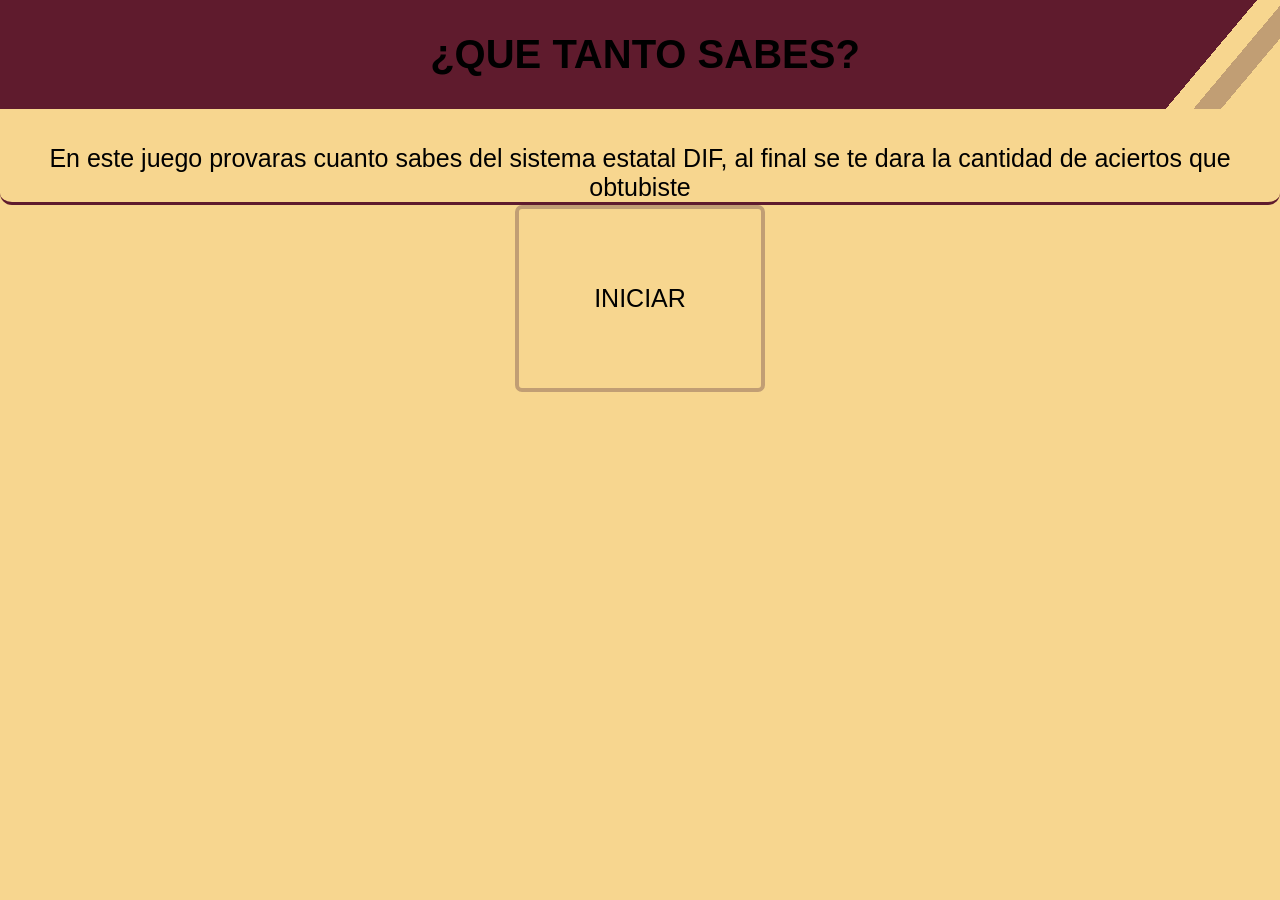
<file: index.html>
<!DOCTYPE html>
<html lang="en">
<head>
    <meta charset="UTF-8">
    <meta name="viewport" content="width=device-width, initial-scale=1.0">
    <title>Document</title>
    <link rel="stylesheet" href="styles.css">
</head>
<body>
    <div class="conteiner-titulo">
        <h1 class="titulo">
            ¿QUE TANTO SABES?
        </h1>
    </div>
    <div class="conteiner-explicacion">
        <p class="explicacion">
            En este juego provaras cuanto sabes del sistema estatal DIF, al final se te dara la cantidad de aciertos que obtubiste
        </p>
    </div>
    <div class="conteiner-iniciar">
        <a class="button-iniciar" href="pregunta1.html">INICIAR</a>
    </div>
</body>
</html>
</file>
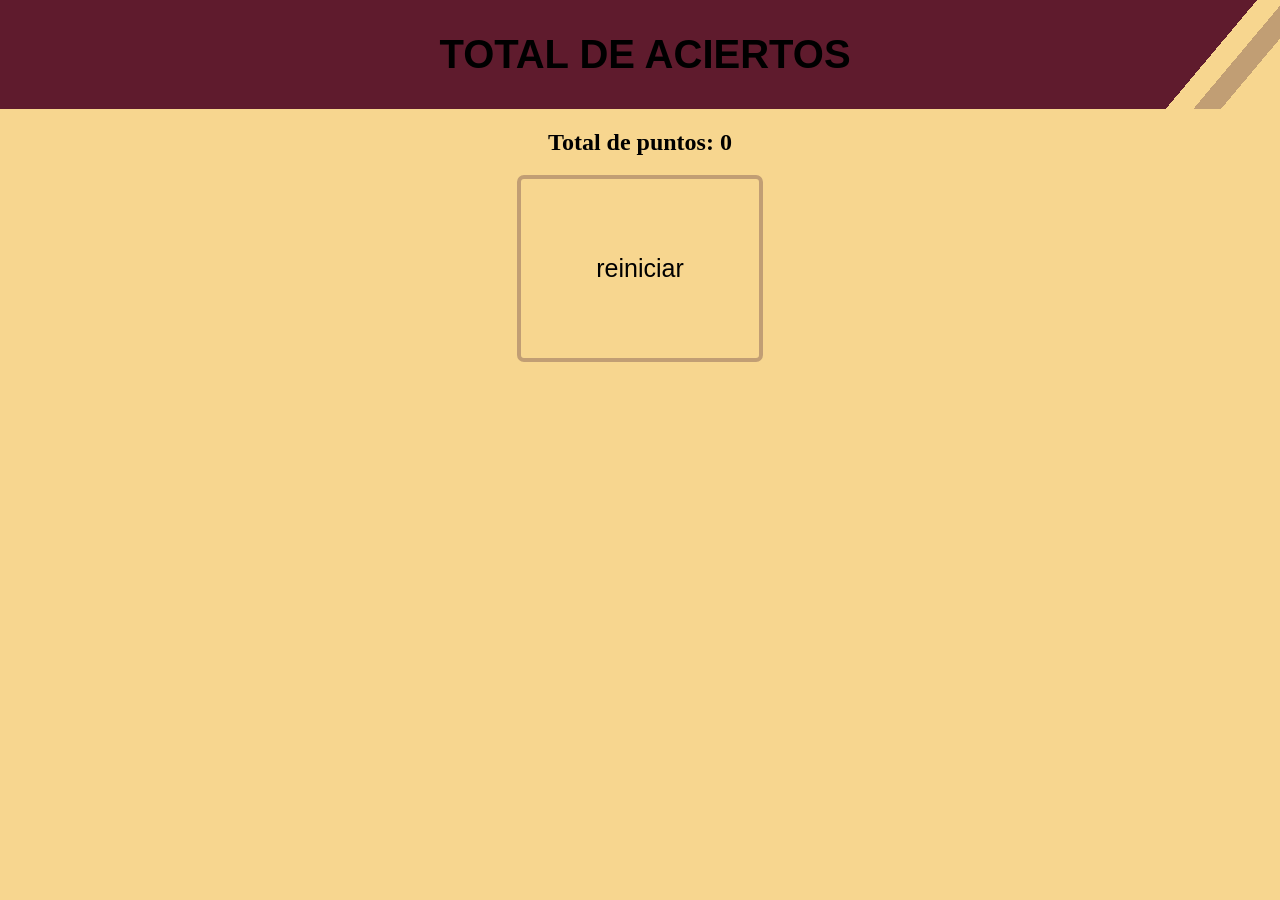
<file: final.html>
<!DOCTYPE html>
<html lang="en">
<head>
    <meta charset="UTF-8">
    <meta name="viewport" content="width=device-width, initial-scale=1.0">
    <title>Document</title>
    <link rel="stylesheet" href="styles.css">
<body>
    <div class="conteiner-titulo">
        <h1 class="titulo">
            TOTAL DE ACIERTOS
        </h1>
    </div>
    <h2 id="Resultado" style="text-align: center;"></h2>
    <div class="conteiner-iniciar">
        <a onclick="borrarPuntos()" class="button-iniciar" href="index.html">reiniciar</a>
    </div>
    <script>
        let puntos = parseInt(localStorage.getItem("puntos")) || 0;
        document.getElementById("Resultado").textContent = `Total de puntos: ${puntos}`;
        function borrarPuntos() {
        localStorage.removeItem("puntos");
        }
        document.addEventListener("DOMContentLoaded", function() {
            localStorage.removeItem("puntos");
        });
    </script>
</body>
</html>
</file>
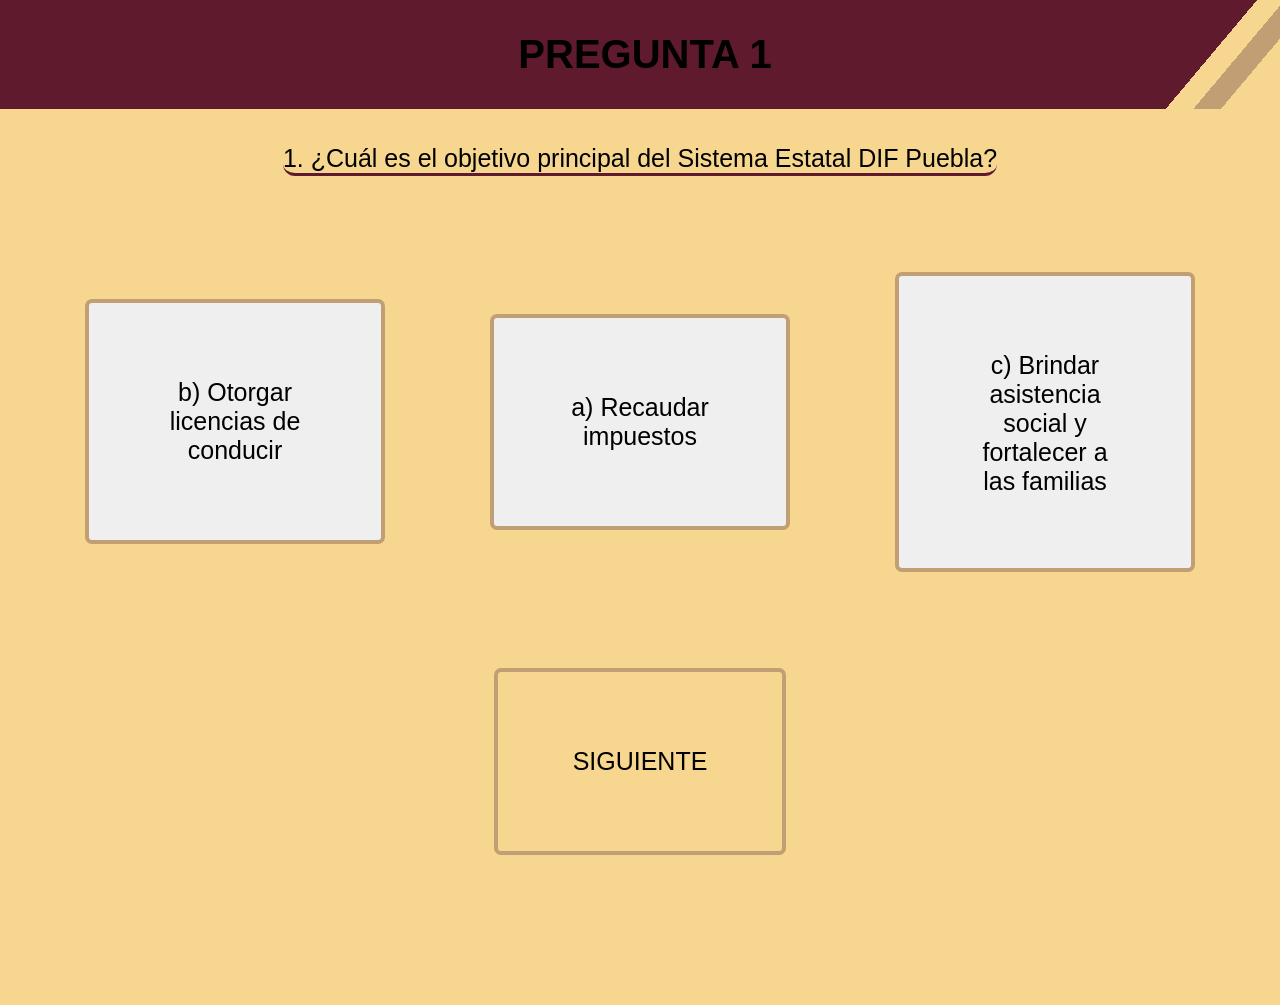
<file: pregunta1.html>
<!DOCTYPE html>
<html lang="en">
<head>
    <meta charset="UTF-8">
    <meta name="viewport" content="width=device-width, initial-scale=1.0">
    <title>Document</title>
    <link rel="stylesheet" href="styles.css">
    <script src="back.js"></script>
</head>
<body>
    <div class="conteiner-titulo">
        <h1 class="titulo">
            PREGUNTA 1
        </h1>
    </div>
    <div class="conteiner-explicacion">
        <p id="cambio" class="explicacion">
            1. ¿Cuál es el objetivo principal del Sistema Estatal DIF Puebla?
        </p>
    </div>
    <div class="conteiner-buttons">
        <button id="button1" onclick="Incorrecto()" class="quizz-button">a) Recaudar impuestos</button>
        <button id="button2" onclick="Incorrecto()" class="quizz-button">b) Otorgar licencias de conducir</button>
        <button id="button3" onclick="Pg1();" class="quizz-button">c) Brindar asistencia social y fortalecer a las familias</button>
    </div>
    <div class="conteiner-siguiente">
        <a class="button-siguiente" href="preguntas2.html">SIGUIENTE</a>
    </div>
    <script>
        document.getElementById("button3").addEventListener("click", function() {
        let puntos = parseInt(localStorage.getItem("puntos")) || 0;
        puntos += 1;
        localStorage.setItem("puntos", puntos);
        });
            document.addEventListener("DOMContentLoaded", function() {
            let numeros = [];
            let num1, num2, num3;
            while (numeros.length < 3) {
                let numero = Math.floor(Math.random() * 3) + 1
                if (!numeros.includes(numero)) {
                    numeros.push(numero);
                }
            }
            [num1, num2, num3] = numeros;
            document.getElementById("button1").style.order = num1
            document.getElementById("button2").style.order = num2
            document.getElementById("button3").style.order = num3
        });
            function Incorrecto(){
            document.getElementById("button1").style.backgroundColor = "red";
            document.getElementById("button2").style.backgroundColor = "red";
            document.getElementById("button3").disabled = true;
        }
    </script>
</body>
</html>
</file>
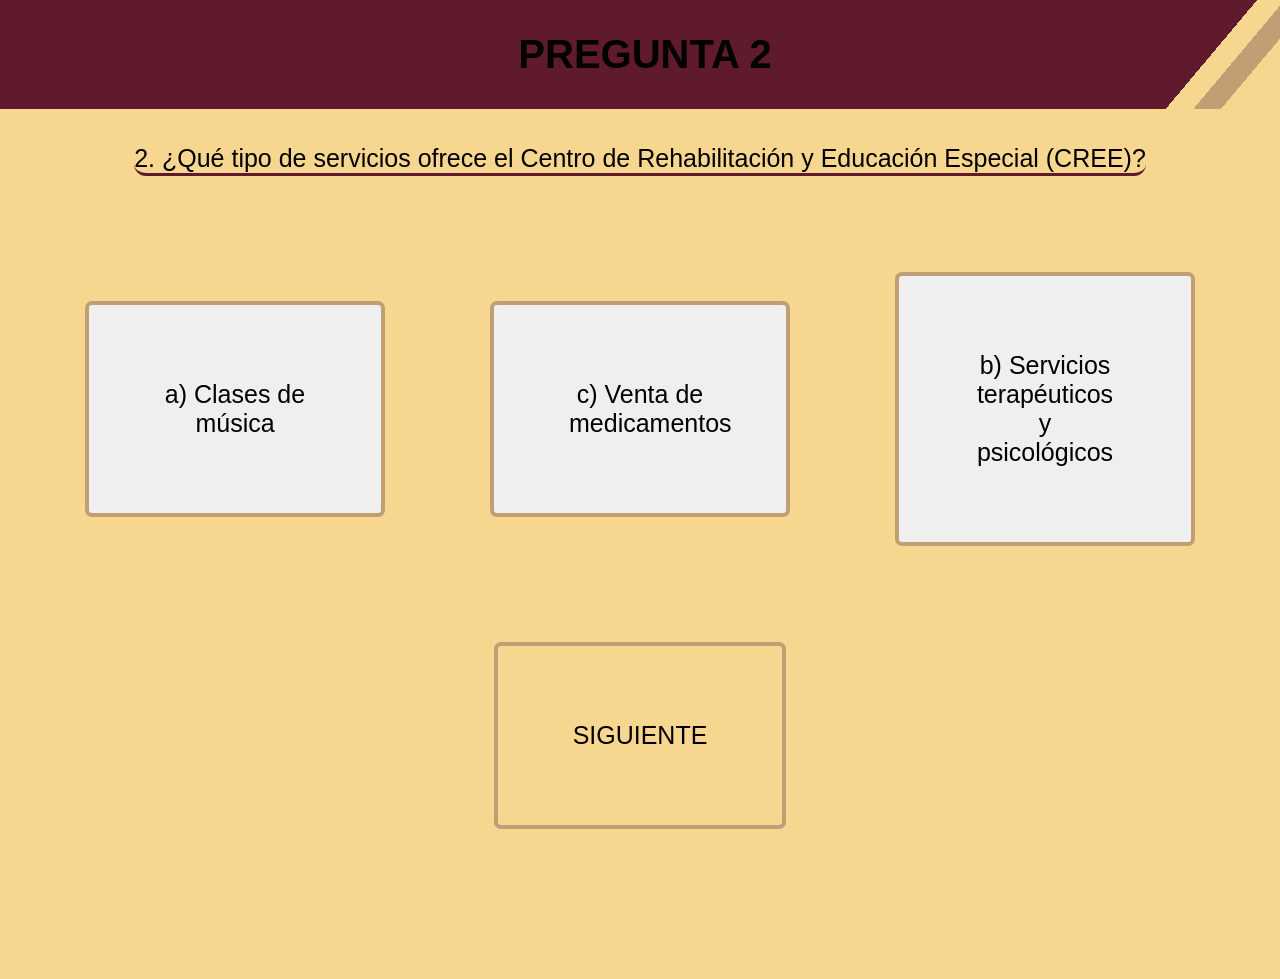
<file: preguntas2.html>
<!DOCTYPE html>
<html lang="en">
<head>
    <meta charset="UTF-8">
    <meta name="viewport" content="width=device-width, initial-scale=1.0">
    <title>Document</title>
    <link rel="stylesheet" href="styles.css">
    <script src="back.js"></script>
</head>
<body>
    <div class="conteiner-titulo">
        <h1 class="titulo">
            PREGUNTA 2
        </h1>
    </div>
    <div class="conteiner-explicacion">
        <p class="explicacion">
            2. ¿Qué tipo de servicios ofrece el Centro de Rehabilitación y Educación Especial (CREE)?
        </p>
    </div>
    <div class="conteiner-buttons">
        <button id="button1" onclick="Incorrecto()" class="quizz-button">a) Clases de música</button>
        <button id="button2" onclick="Pg2();" class="quizz-button">b) Servicios terapéuticos y psicológicos</button>
        <button id="button3" onclick="Incorrecto()" class="quizz-button">c) Venta de medicamentos</button>
    </div>
    <div class="conteiner-siguiente">
        <a class="button-siguiente" href="preguntas3.html">SIGUIENTE</a>
    </div>
    <script>
        document.getElementById("button2").addEventListener("click", function() {
        let puntos = parseInt(localStorage.getItem("puntos")) || 0;
        puntos += 1;
        localStorage.setItem("puntos", puntos);
        });
            document.addEventListener("DOMContentLoaded", function() {
            let numeros = [];
            let num1, num2, num3;
            while (numeros.length < 3) {
                let numero = Math.floor(Math.random() * 3) + 1
                if (!numeros.includes(numero)) {
                    numeros.push(numero);
                }
            }
            [num1, num2, num3] = numeros;
            document.getElementById("button1").style.order = num1
            document.getElementById("button2").style.order = num2
            document.getElementById("button3").style.order = num3
        });
        function Incorrecto(){
        document.getElementById("button1").style.backgroundColor = "red";
        document.getElementById("button3").style.backgroundColor = "red";
        document.getElementById("button2").disabled = true;
    }
    </script>
</body>
</html>
</file>
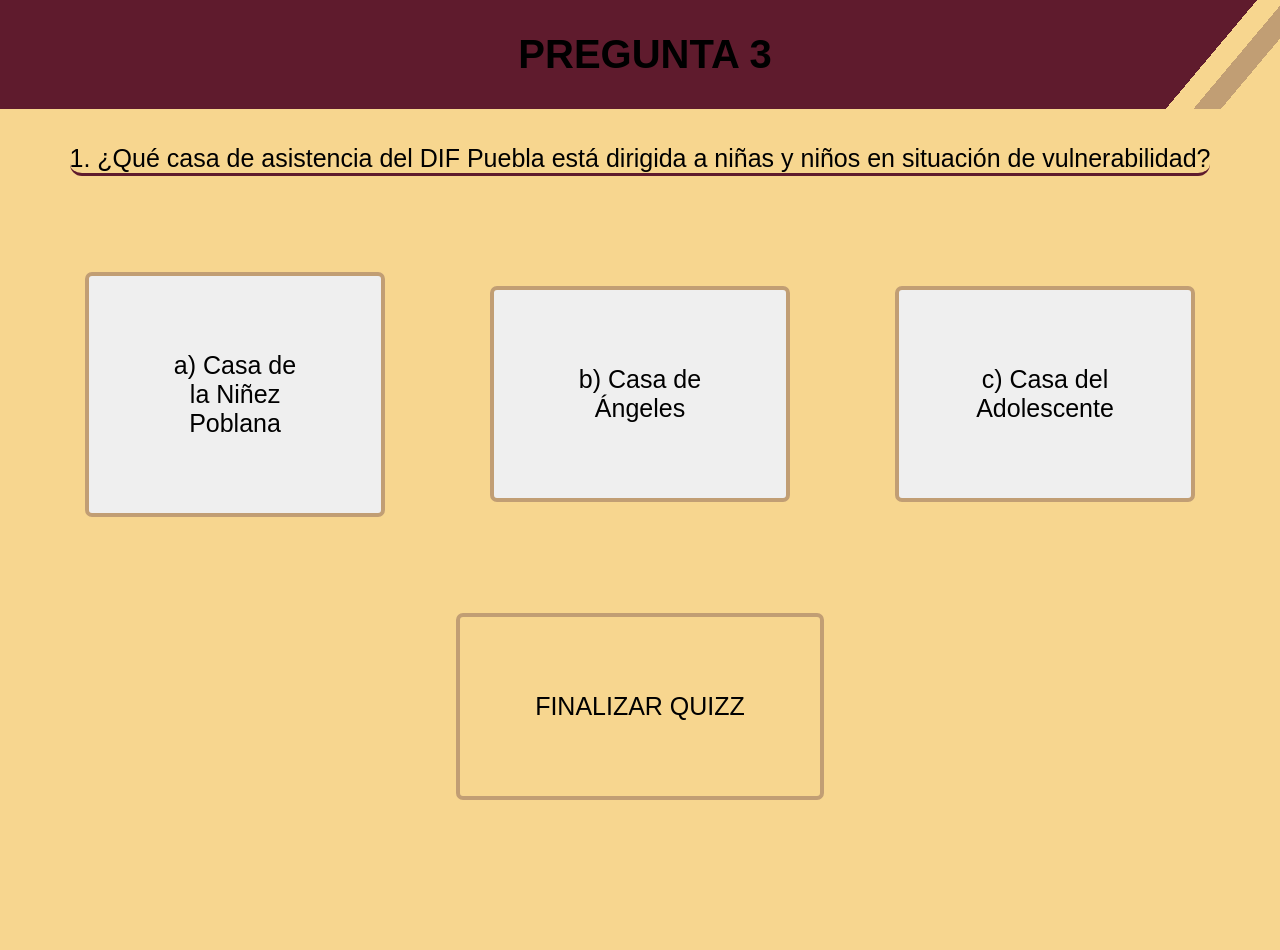
<file: preguntas3.html>
<!DOCTYPE html>
<html lang="en">
<head>
    <meta charset="UTF-8">
    <meta name="viewport" content="width=device-width, initial-scale=1.0">
    <title>Document</title>
    <link rel="stylesheet" href="styles.css">
    <script src="back.js"></script>
</head>
<body>
    <div class="conteiner-titulo">
        <h1 class="titulo">
            PREGUNTA 3
        </h1>
    </div>
    <div class="conteiner-explicacion">
        <p class="explicacion">
            1. ¿Qué casa de asistencia del DIF Puebla está dirigida a niñas y niños en situación de vulnerabilidad?
        </p>
    </div>
    <div class="conteiner-buttons">
        <button id="button1" onclick="Pg3()" class="quizz-button">a) Casa de la Niñez Poblana</button>
        <button id="button2" onclick="Incorrecto()" class="quizz-button">b) Casa de Ángeles</button>
        <button id="button3" onclick="Incorrecto()" class="quizz-button">c) Casa del Adolescente</button>
    </div>
    <div class="conteiner-siguiente">
        <a class="button-siguiente" href="final.html">FINALIZAR QUIZZ</a>
    </div>
    <script>
        document.getElementById("button1").addEventListener("click", function() {
        let puntos = parseInt(localStorage.getItem("puntos")) || 0;
        puntos += 1;
        localStorage.setItem("puntos", puntos);
        });
            document.addEventListener("DOMContentLoaded", function() {
            let numeros = [];
            let num1, num2, num3;
            while (numeros.length < 3) {
                let numero = Math.floor(Math.random() * 3) + 1
                if (!numeros.includes(numero)) {
                    numeros.push(numero);
                }
            }
            [num1, num2, num3] = numeros;
            document.getElementById("button1").style.order = num1
            document.getElementById("button2").style.order = num2
            document.getElementById("button3").style.order = num3
        });
        function Incorrecto(){
        document.getElementById("button3").style.backgroundColor = "red";
        document.getElementById("button2").style.backgroundColor = "red";
        document.getElementById("button1").disabled = true;
    }
    </script>
</body>
</html>
</file>
<file: styles.css>
/* pagina de inicio */

body{
    background-color: #f7d68efb;;
    margin: auto;
    overflow-x: hidden;
}


.conteiner-titulo{
    width: 100vw;
    text-align: center;
    background: linear-gradient( 130deg, #5f1b2d 91%, transparent 91%, transparent 93%, #c19e74 93%, #c19e74 95%, transparent 95% ); padding: 5px;
}

.titulo{
    font-family: Arial, Helvetica, sans-serif;
    font-size: 2.5em;
}

.conteiner-explicacion{
    width: 100vw;
    display: flex;
    margin-top: 35px;
}

.explicacion{
    margin: auto;
    text-align: center;
    font-size: clamp(12px, 7vw, 25px);
    font-family: Arial, Helvetica, sans-serif;
    border-bottom: 3px solid #5f1b2d;
    border-radius: 12px;
}

.conteiner-iniciar, .conteiner-siguiente{
    margin-bottom: 150px;
    display: flex;
    align-items: center;
    justify-content: center;
    flex-direction: column;
}

.button-iniciar, .quizz-button, .button-siguiente{
    flex: 1;
    flex-grow: 2;
    max-width: 300px;
    max-height: 300px;
    border: 4px solid #c19e74;
    border-radius: 7px;
    padding: 3em;
    font-size: 25px;
    text-decoration: none;
    color: black;
    font-size: clamp(12px, 2vw, 25px);
    text-align: center;
    font-family: Arial, Helvetica, sans-serif;
}


.button-iniciar:hover, .button-siguiente:hover{
    transition: 0.5s;
    background-color: #1cac28;
    transform: scale(1.1);
}

/* pagina de inicio */

.conteiner-buttons{
    width: 100%;
    margin-top: 6em;
    margin-bottom: 6em;
    display: flex;
    flex-direction: row;
    flex-wrap: wrap;
    align-items: center;
    justify-content: space-evenly;
    gap: 20px;
}



/*footer*/

/*footer*/
</file>
